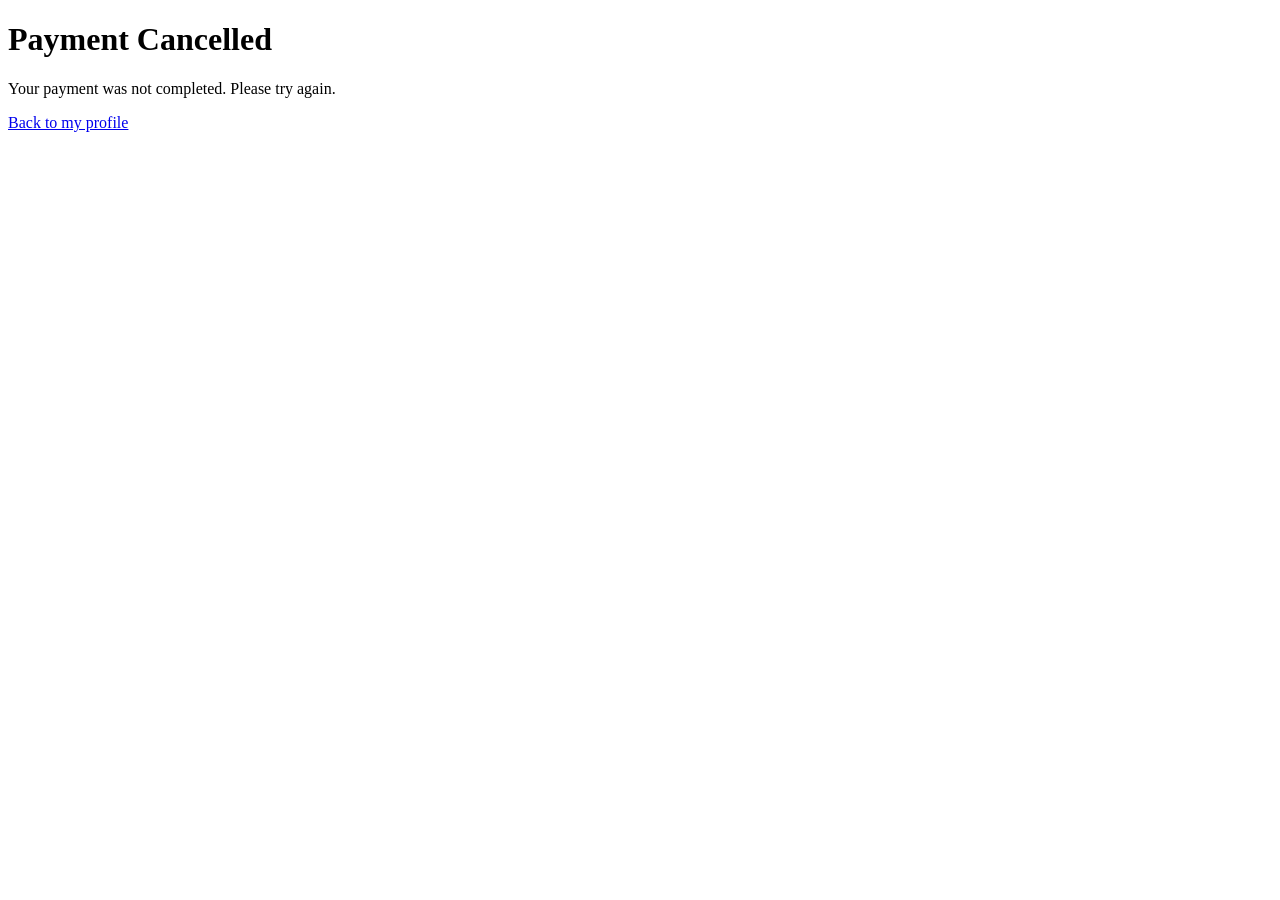
<file: cancel.html>
<!DOCTYPE html>
<html lang="en">
<head>
    <meta charset="UTF-8">
    <meta name="viewport" content="width=device-width, initial-scale=1.0">
    <title>Payment Cancelled</title>
</head>
<body>
    <h1>Payment Cancelled</h1>
    <p>Your payment was not completed. Please try again.</p>
    <a href="myprofile.html">Back to my profile</a>
</body>
</html>
</file>
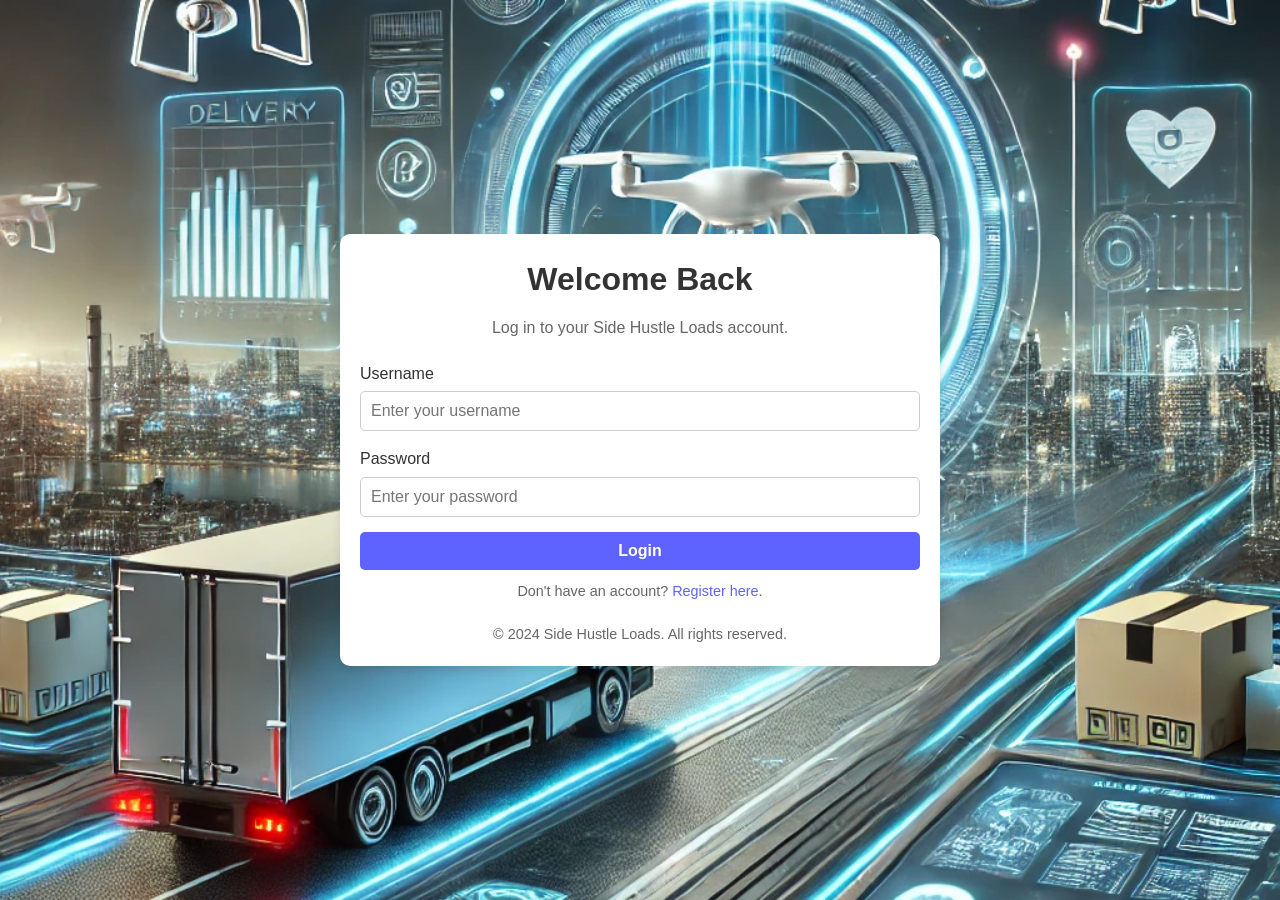
<file: login.html>
<!DOCTYPE html>
<html lang="en">
<head>
    <meta charset="UTF-8">
    <meta name="viewport" content="width=device-width, initial-scale=1.0">
    <title>Login - Side Hustle Loads</title>
    <link rel="stylesheet" href="css/login.css">
</head>
<body>
    <div class="container">
        <header class="header">
            <h1>Welcome Back</h1>
            <p>Log in to your Side Hustle Loads account.</p>
            <p id="error-message" style="color: red;"></p>
        </header>

        <main class="main-content">
            <form id="loginForm" class="form">
                <div class="form-group">
                    <label for="username">Username</label>
                    <input type="text" id="username" name="username" placeholder="Enter your username" required>
                </div>

                <div class="form-group">
                    <label for="password">Password</label>
                    <input type="password" id="password" name="password" placeholder="Enter your password" required>
                </div>

                <button type="submit" class="btn">Login</button>
            </form>
            <p class="register-link">Don't have an account? <a href="/registration.html">Register here</a>.</p>
        </main>

        <footer>
            <p>&copy; 2024 Side Hustle Loads. All rights reserved.</p>
        </footer>
    </div>
    <script src="js/login.js"></script>
</body>
</html>
</file>
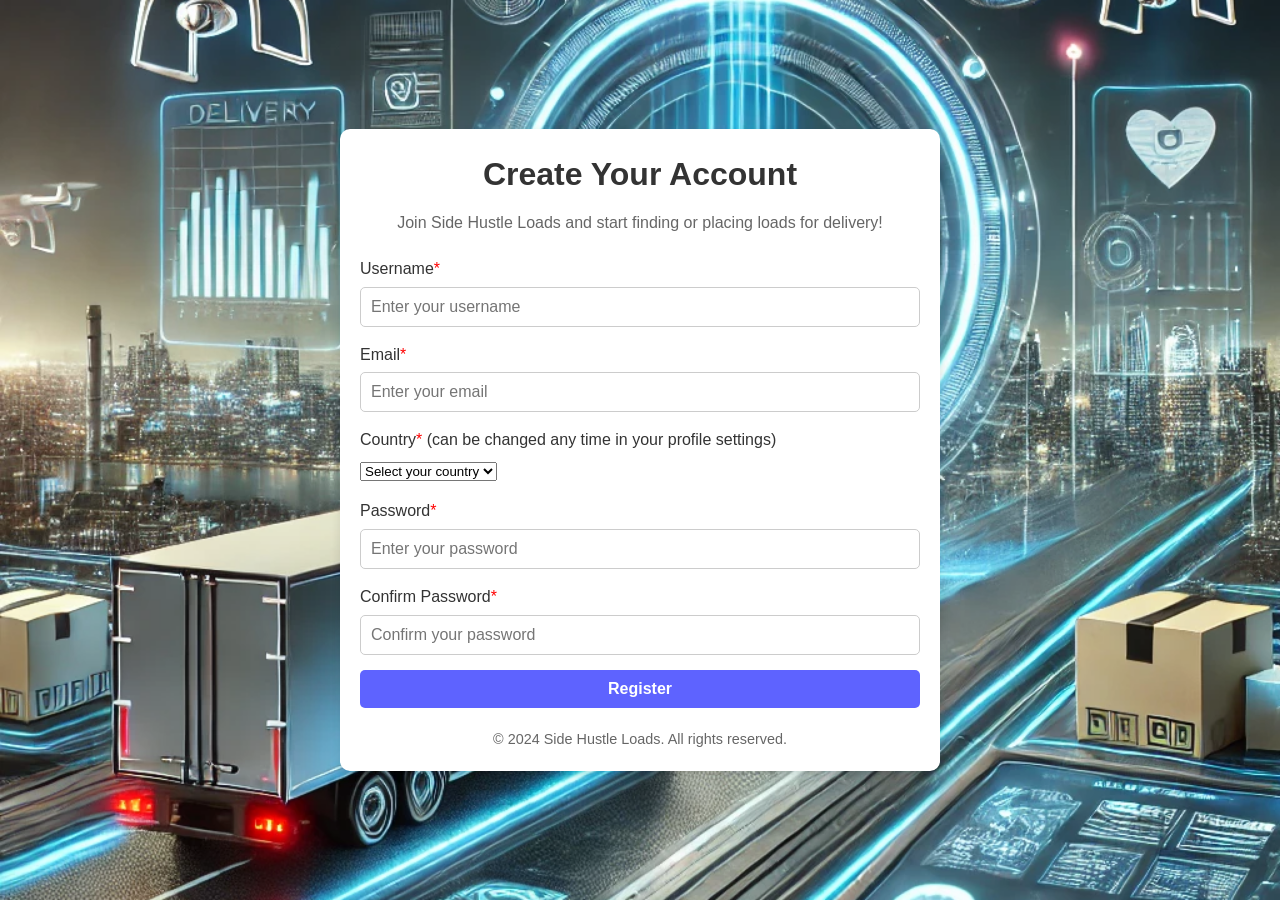
<file: registration.html>
<!DOCTYPE html>
<html lang="en">
<head>
    <meta charset="UTF-8">
    <meta name="viewport" content="width=device-width, initial-scale=1.0">
    <title>Register - Side Hustle Loads</title>
    <link rel="stylesheet" href="css/registration.css">
</head>
<body>
    <div class="container">
        <header class="header">
            <h1>Create Your Account</h1>
            <p>Join Side Hustle Loads and start finding or placing loads for delivery!</p>
            <p id="error-message" style="color: red;"></p>
        </header>

        <main class="main-content">
            <form id="registrationForm" class="form">
                <div class="form-group">
                    <label for="username">Username<span style="color: red;">*</span></label>
                    <input type="text" id="username" name="username" placeholder="Enter your username" required>
                </div>

                <div class="form-group">
                    <label for="email">Email<span style="color: red;">*</span></label>
                    <input type="email" id="email" name="email" placeholder="Enter your email" required>
                </div>

                <div class="form-group">
                    <label for="country">Country<span style="color: red;">*</span> (can be changed any time in your profile settings)</label>
                    <select id="country" name="country" required>
                        <option value="" disabled selected>Select your country</option>
                        <option value="Austria">Austria</option>
                        <option value="Belgium">Belgium</option>
                        <option value="Bulgaria">Bulgaria</option>
                        <option value="Croatia">Croatia</option>
                        <option value="Cyprus">Cyprus</option>
                        <option value="Czech Republic">Czech Republic</option>
                        <option value="Denmark">Denmark</option>
                        <option value="Estonia">Estonia</option>
                        <option value="Finland">Finland</option>
                        <option value="France">France</option>
                        <option value="Germany">Germany</option>
                        <option value="Greece">Greece</option>
                        <option value="Hungary">Hungary</option>
                        <option value="Ireland">Ireland</option>
                        <option value="Italy">Italy</option>
                        <option value="Latvia">Latvia</option>
                        <option value="Lithuania">Lithuania</option>
                        <option value="Luxembourg">Luxembourg</option>
                        <option value="Malta">Malta</option>
                        <option value="Netherlands">Netherlands</option>
                        <option value="Poland">Poland</option>
                        <option value="Portugal">Portugal</option>
                        <option value="Romania">Romania</option>
                        <option value="Slovakia">Slovakia</option>
                        <option value="Slovenia">Slovenia</option>
                        <option value="Spain">Spain</option>
                        <option value="Sweden">Sweden</option>
                    </select>
                </div>

                <div class="form-group">
                    <label for="password">Password<span style="color: red;">*</span></label>
                    <input type="password" id="password" name="password" placeholder="Enter your password" required>
                </div>

                <div class="form-group">
                    <label for="confirmPassword">Confirm Password<span style="color: red;">*</span></label>
                    <input type="password" id="confirmPassword" name="confirmPassword" placeholder="Confirm your password" required>
                </div>

                <button type="submit" class="btn">Register</button>
            </form>
        </main>

        <footer>
            <p>&copy; 2024 Side Hustle Loads. All rights reserved.</p>
        </footer>
    </div>
    <script src="js/registration.js"></script>
</body>
</html>
</file>
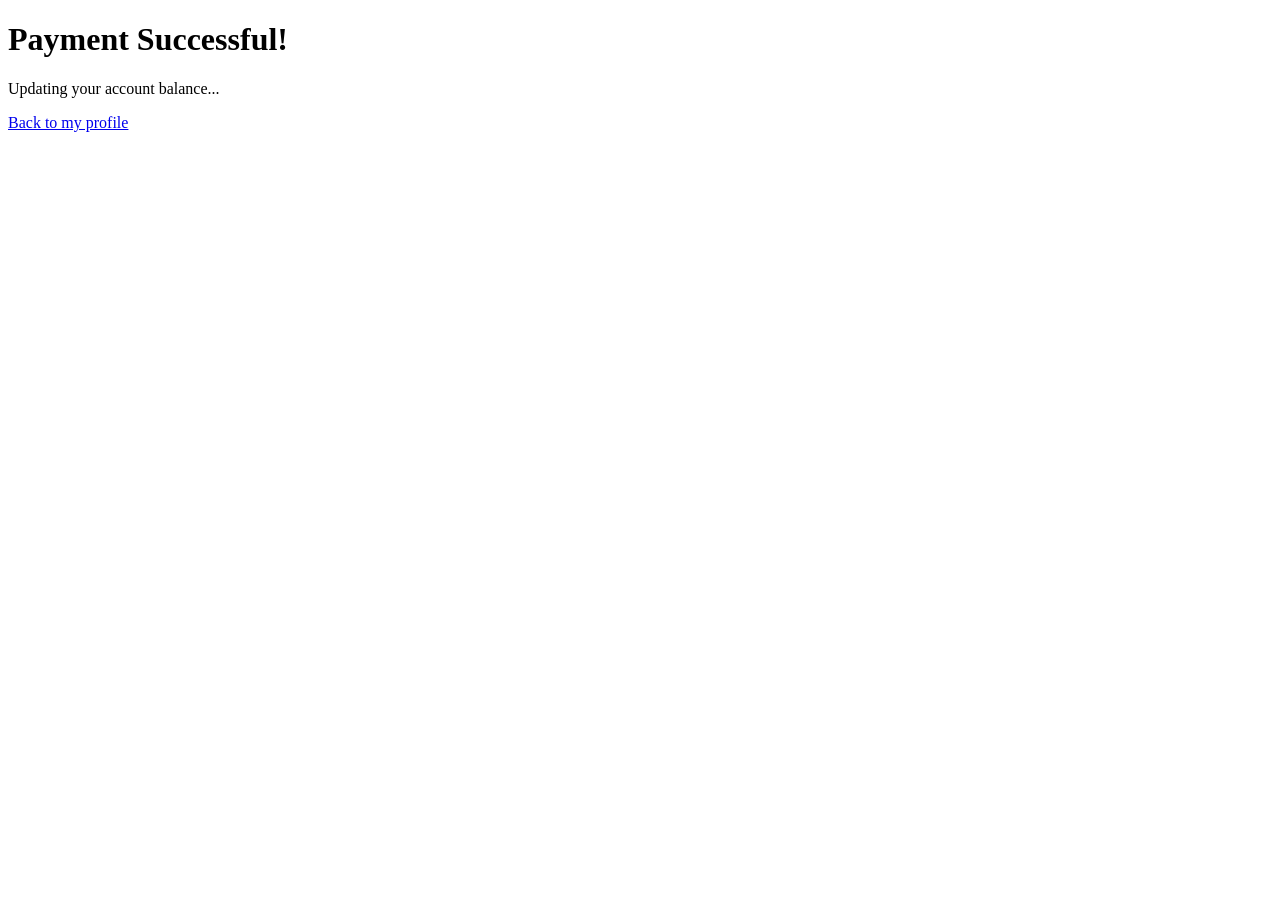
<file: success.html>
<!DOCTYPE html>
<html lang="en">
<head>
    <meta charset="UTF-8">
    <meta name="viewport" content="width=device-width, initial-scale=1.0">
    <title>Payment Successful</title>
    <script src="js/success.js"></script>
</head>
<body>
    <h1>Payment Successful!</h1>
    <p>Updating your account balance...</p>
    <a href="myprofile.html">Back to my profile</a>
</body>
</html>
</file>
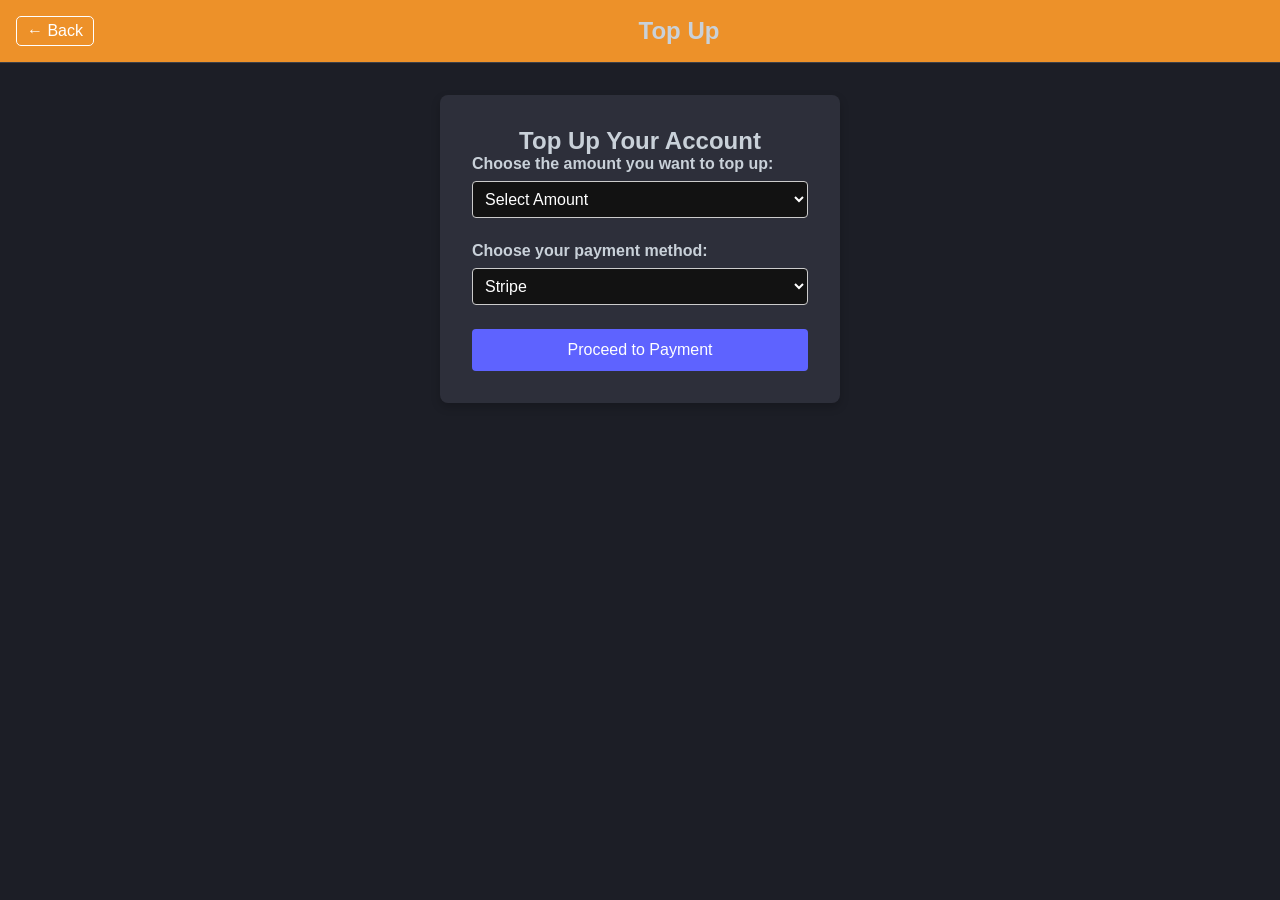
<file: topup.html>
<!DOCTYPE html>
<html lang="en">
<head>
    <meta charset="UTF-8">
    <meta name="viewport" content="width=device-width, initial-scale=1.0">
    <link rel="stylesheet" href="css/topup.css">
    <script src="https://js.stripe.com/v3/"></script>
    <title>Top Up</title>
</head>
<body>
    <header class="header">
        <button class="back-btn" onclick="goBack()">← Back</button>
        <h1 class="header-title">Top Up</h1>
    </header>

    <div class="container">
        <h2>Top Up Your Account</h2>
        <form id="topup-form">
            <div class="field">
                <label for="amount">Choose the amount you want to top up:</label>
                <select id="amount" name="amount" required>
                    <option value="" disabled selected>Select Amount</option>
                    <option value="5">5 EUR</option>
                    <option value="10">10 EUR</option>
                    <option value="20">20 EUR</option>
                </select>
            </div>

            <div class="field">
                <label for="payment-method">Choose your payment method:</label>
                <select id="payment-method" name="payment-method" required>
                    <option value="stripe">Stripe</option>
                </select>
            </div>

            <button type="submit" class="topup-btn">Proceed to Payment</button>
        </form>
    </div>
    <script src="js/topup.js"></script>
</body>
</html>
</file>
<file: css/login.css>
* {
    margin: 0;
    padding: 0;
    box-sizing: border-box;
}

body {
    background-image: url(/foto/indexbackground.webp);
    background-size: cover;
    background-position: center;
    font-family: Arial, sans-serif;
    line-height: 1.6;
    display: flex;
    justify-content: center;
    align-items: center;
    min-height: 100vh;
}

.container {
    max-width: 600px;
    width: 90%;
    background: #ffffff;
    padding: 20px;
    border-radius: 10px;
    box-shadow: 0 4px 10px rgba(0, 0, 0, 0.1);
    text-align: center;
}

.header {
    margin-bottom: 20px;
}

.header h1 {
    font-size: 2rem;
    color: #333;
    margin-bottom: 10px;
}

.header p {
    font-size: 1rem;
    color: #666;
}

.form {
    width: 100%;
    margin-top: 20px;
}

.form-group {
    margin-bottom: 15px;
    text-align: left;
}

.form-group label {
    display: block;
    font-size: 1rem;
    margin-bottom: 5px;
    color: #333;
}

.form-group input {
    width: 100%;
    padding: 10px;
    font-size: 1rem;
    border: 1px solid #ccc;
    border-radius: 5px;
    outline: none;
    transition: border-color 0.3s ease;
}

.form-group input:focus {
    border-color: #5e63ff;
}

.btn {
    width: 100%;
    padding: 10px;
    font-size: 1rem;
    font-weight: bold;
    color: #fff;
    background-color: #5e63ff;
    border: none;
    border-radius: 5px;
    cursor: pointer;
    transition: background-color 0.3s ease;
}

.btn:hover {
    background-color: #444bb2;
}

.register-link {
    margin-top: 10px;
    font-size: 0.9rem;
    color: #666;
}

.register-link a {
    color: #5e63ff;
    text-decoration: none;
}

.register-link a:hover {
    text-decoration: underline;
}

footer {
    margin-top: 20px;
    font-size: 0.9rem;
    color: #666;
}

@media (max-width: 768px) {
    .header h1 {
        font-size: 1.8rem;
    }

    .form-group input {
        font-size: 0.9rem;
    }

    .btn {
        font-size: 0.9rem;
    }
}

@media (max-width: 480px) {
    .header h1 {
        font-size: 1.5rem;
    }

    .form-group input {
        font-size: 0.8rem;
    }

    .btn {
        font-size: 0.8rem;
    }
}
</file>
<file: css/registration.css>
* {
    margin: 0;
    padding: 0;
    box-sizing: border-box;
}

body {
    background-image: url(/foto/indexbackground.webp);
    background-size: cover;
    background-position: center;
    font-family: Arial, sans-serif;
    line-height: 1.6;
    display: flex;
    justify-content: center;
    align-items: center;
    min-height: 100vh;
    background-color: #f5f5f5;
}

.container {
    max-width: 600px;
    width: 90%;
    background: #ffffff;
    padding: 20px;
    border-radius: 10px;
    box-shadow: 0 4px 10px rgba(0, 0, 0, 0.1);
    text-align: center;
}

.header {
    margin-bottom: 20px;
}

.header h1 {
    font-size: 2rem;
    color: #333;
    margin-bottom: 10px;
}

.header p {
    font-size: 1rem;
    color: #666;
}

.form {
    width: 100%;
    margin-top: 20px;
}

.form-group {
    margin-bottom: 15px;
    text-align: left;
}

.form-group label {
    display: block;
    font-size: 1rem;
    margin-bottom: 5px;
    color: #333;
}

.form-group input {
    width: 100%;
    padding: 10px;
    font-size: 1rem;
    border: 1px solid #ccc;
    border-radius: 5px;
    outline: none;
    transition: border-color 0.3s ease;
}

.form-group input:focus {
    border-color: #5e63ff;
}

.btn {
    width: 100%;
    padding: 10px;
    font-size: 1rem;
    font-weight: bold;
    color: #fff;
    background-color: #5e63ff;
    border: none;
    border-radius: 5px;
    cursor: pointer;
    transition: background-color 0.3s ease;
}

.btn:hover {
    background-color: #444bb2;
}

footer {
    margin-top: 20px;
    font-size: 0.9rem;
    color: #666;
}

@media (max-width: 768px) {
    .header h1 {
        font-size: 1.8rem;
    }

    .form-group input {
        font-size: 0.9rem;
    }

    .btn {
        font-size: 0.9rem;
    }
}

@media (max-width: 480px) {
    .header h1 {
        font-size: 1.5rem;
    }

    .form-group input {
        font-size: 0.8rem;
    }

    .btn {
        font-size: 0.8rem;
    }
}
</file>
<file: css/topup.css>
* {
    margin: 0;
    padding: 0;
    box-sizing: border-box;
}

body {
    font-family: Arial, sans-serif;
    background-color: #1c1e26;
    color: #c9d1d9;
    height: 100vh;
    display: flex;
    flex-direction: column;
}

.header {
    background-color: #ed9129;
    color: #c9d1d9;
    display: flex;
    align-items: center;
    justify-content: space-between;
    padding: 1rem;
    border-bottom: 1px solid #3c4048;
}

.header .back-btn {
    background-color: #ed9129;
    color: #fff;
    text-decoration: none;
    font-size: 1rem;
    padding: 5px 10px;
    border: 1px solid #fff;
    border-radius: 5px;
    transition: background-color 0.3s;
}

.header .back-btn:hover {
    background-color: #3c40cc;
}

.header .header-title {
    font-size: 1.5rem;
    margin-left: auto;
    margin-right: auto;
    text-align: center;
}

.container {
    background-color: #2d2f3a;
    padding: 2rem;
    border-radius: 8px;
    box-shadow: 0 4px 10px rgba(0, 0, 0, 0.2);
    width: 100%;
    max-width: 400px;
    margin: 2rem auto;
    text-align: center;
}

.field {
    margin-bottom: 1.5rem;
    text-align: left;
}

.field label {
    display: block;
    margin-bottom: 0.5rem;
    font-size: 1rem;
    font-weight: bold;
}

.field select {
    width: 100%;
    padding: 0.5rem;
    font-size: 1rem;
    border: 1px solid #ccc;
    border-radius: 4px;
    background-color: #121212;
    color: #fff;
}

.field select:focus {
    outline: none;
    border-color: #5e63ff;
}

.topup-btn {
    background-color: #5e63ff;
    color: white;
    border: none;
    padding: 0.75rem 1.5rem;
    font-size: 1rem;
    border-radius: 4px;
    cursor: pointer;
    width: 100%;
    transition: background-color 0.3s ease;
}

.topup-btn:hover {
    background-color: #3c40cc;
}

@media (max-width: 600px) {
    .container {
        padding: 1rem;
    }
    .header {
        flex-direction: column;
        text-align: center;
    }
}
</file>
